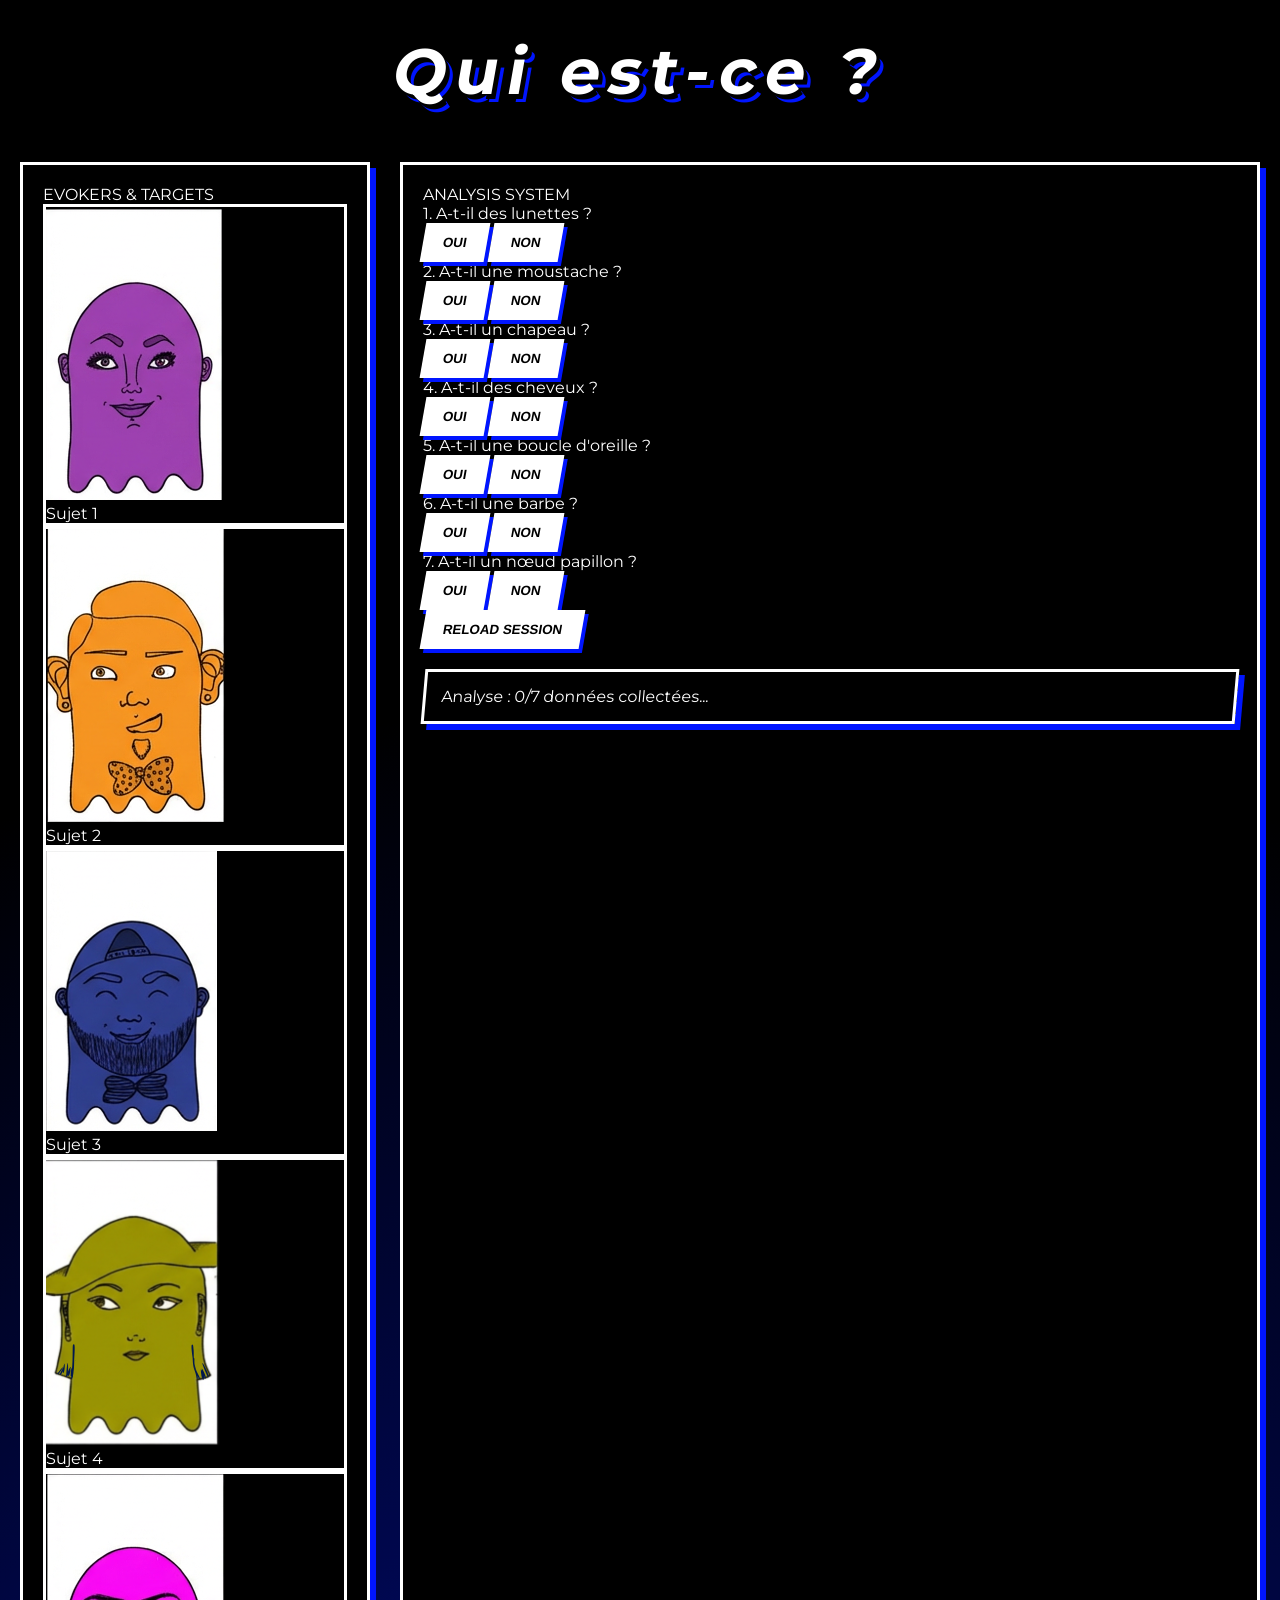
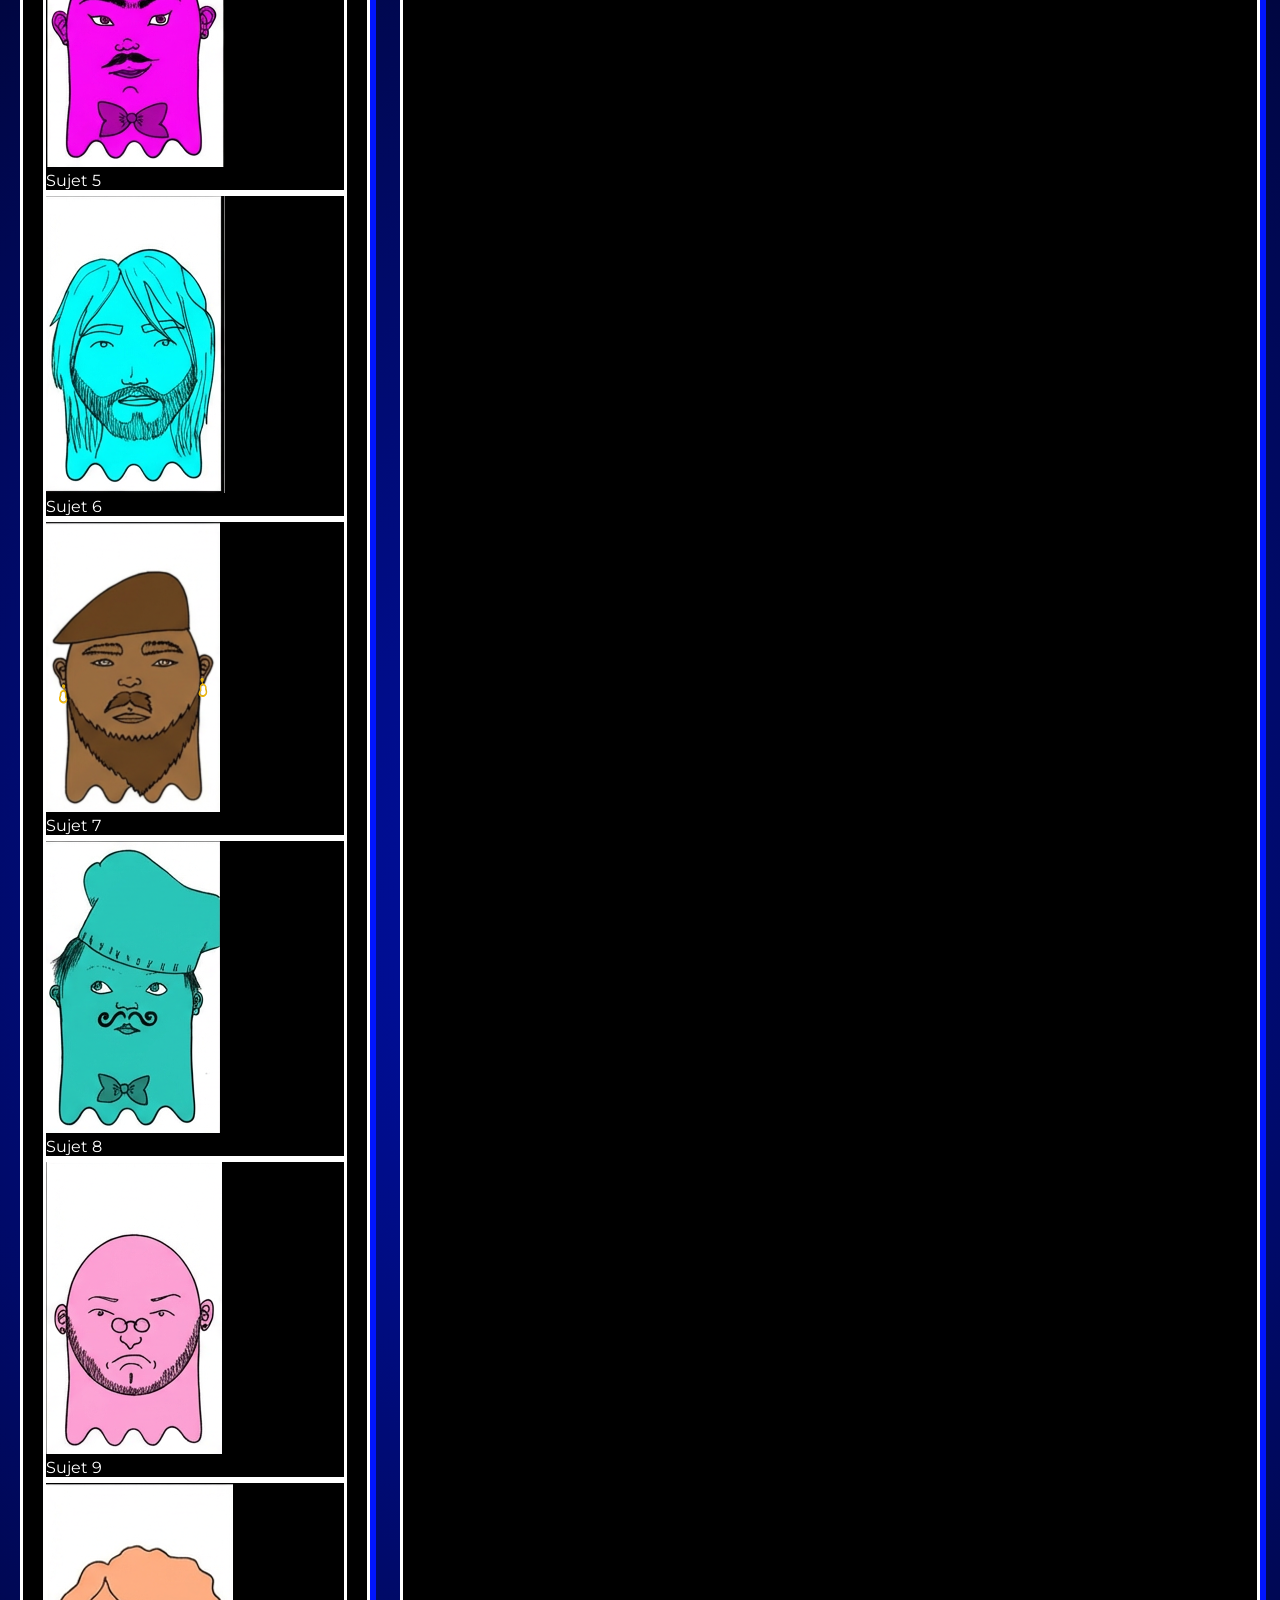
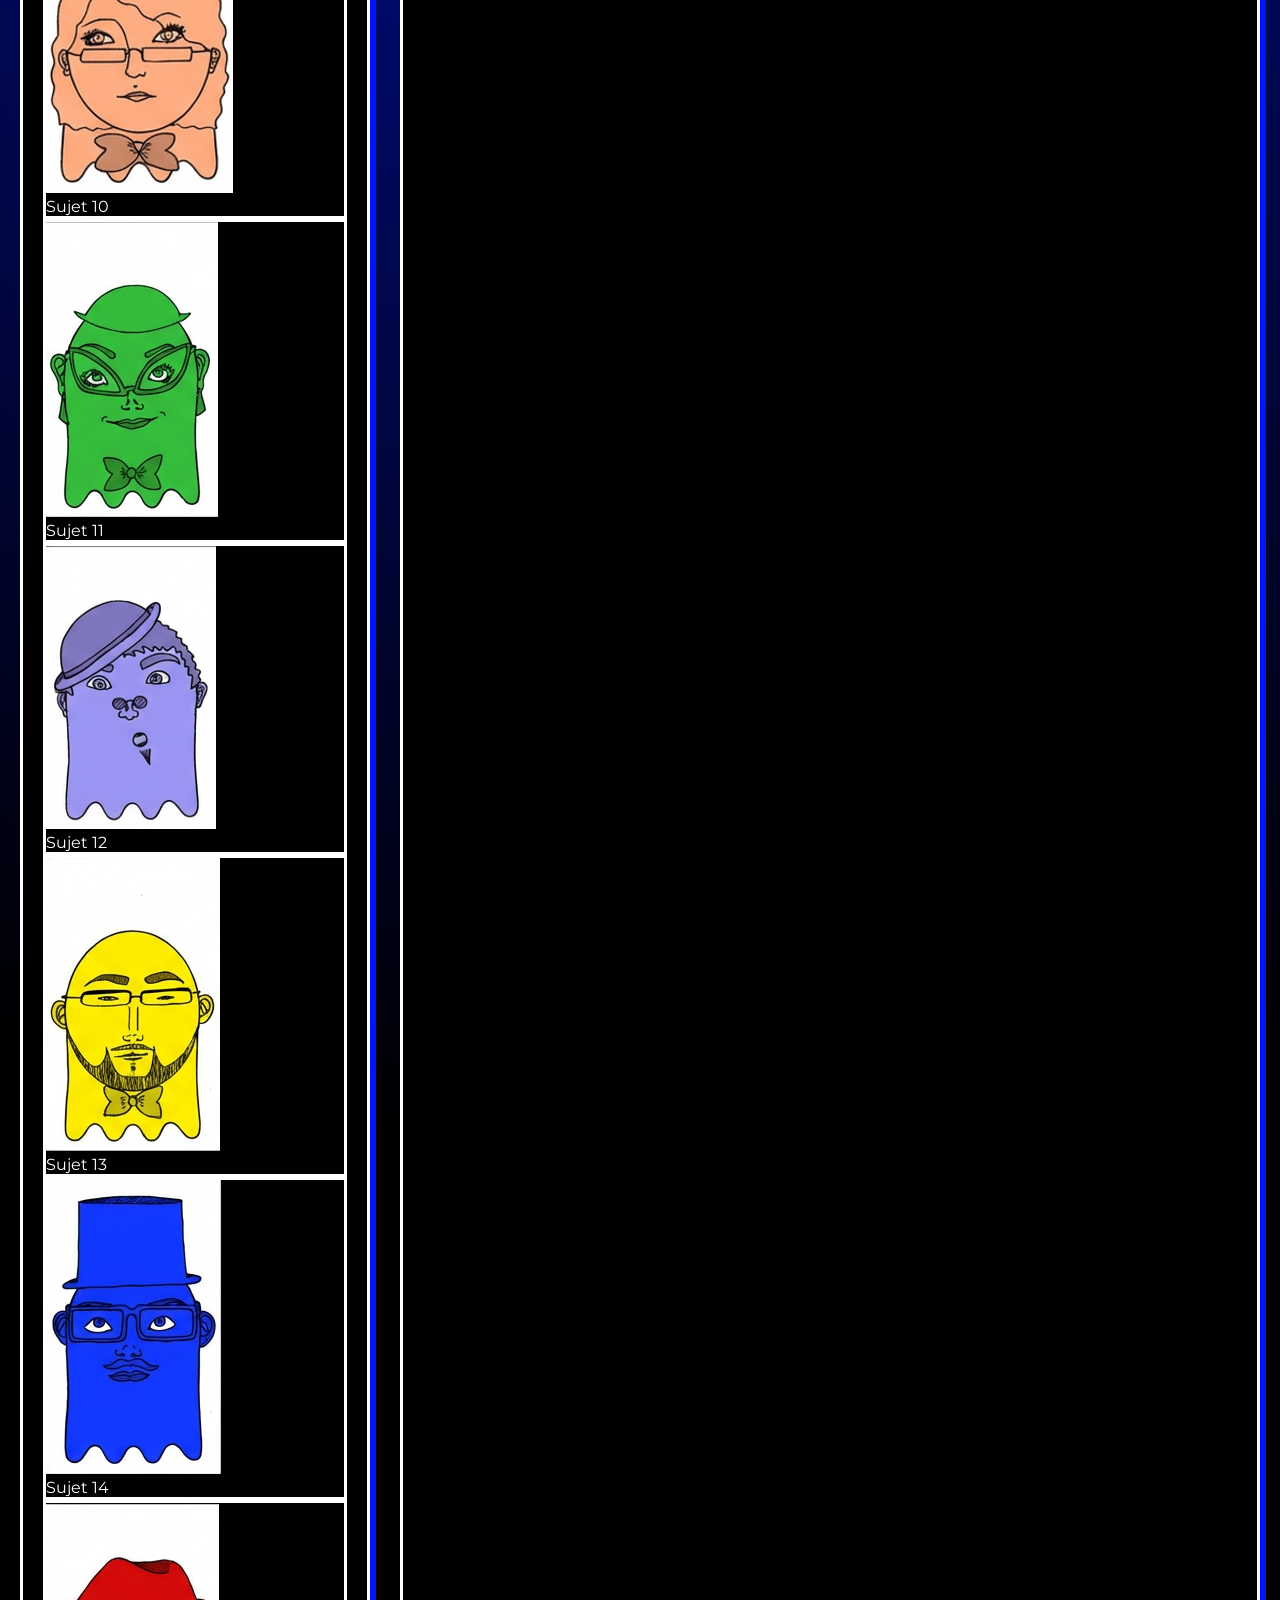
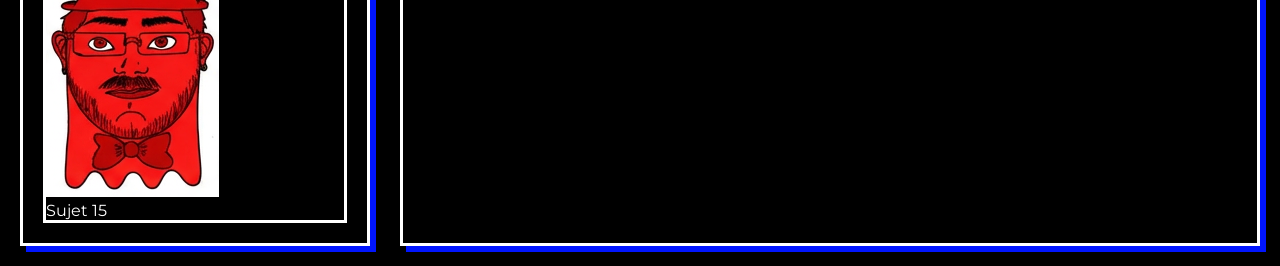
<file: index.html>
<!DOCTYPE html>
<html lang="fr">
<head>
    <meta charset="UTF-8">
    <meta name="viewport" content="width=device-width, initial-scale=1.0">
    <title>Projet : Qui est-ce ?</title>
    <link rel="stylesheet" href="style_jeu.css">
</head>
<body>
    <h1>Qui est-ce ?</h1>
    
    <div id="main">
        <div id="col-gauche">
            <div class="panel-label">EVOKERS & TARGETS</div>
            <div id="grille-persos"></div>
        </div>

        <div id="col-droite">
            <div class="panel-label">ANALYSIS SYSTEM</div>
            <div id="questions-container"></div>
            <div class="action-row">
                <button onclick="resetGame()" class="btn-reset">RELOAD SESSION</button>
            </div>
            <div id="message">Initialisation...</div>
        </div>
    </div>

    <script>
        const questions = [
            "A-t-il des lunettes ?", "A-t-il une moustache ?", "A-t-il un chapeau ?",
            "A-t-il des cheveux ?", "A-t-il une boucle d'oreille ?", "A-t-il une barbe ?",
            "A-t-il un nœud papillon ?"
        ];

        // Vérifie bien que ces noms correspondent à tes fichiers dans /img
        const characterCodes = [
            "0000000", "0001111", "0010011", "0011100", "0100101", 
            "0101010", "0110110", "0111001", "1000110", "1001101", 
            "1010101", "1011010", "1100011", "1110000", "1111111"
        ];

        let userAnswers = Array(7).fill(null);

        function init() {
            renderQuestions();
            update();
        }

        function renderQuestions() {
            const container = document.getElementById('questions-container');
            container.innerHTML = questions.map((q, i) => `
                <div class="question-bloc">
                    <p>${i + 1}. ${q}</p>
                    <button id="btn-${i}-1" onclick="setAns(${i}, '1')">OUI</button>
                    <button id="btn-${i}-0" onclick="setAns(${i}, '0')">NON</button>
                </div>
            `).join('');
        }

        function setAns(index, val) {
            userAnswers[index] = val;
            update();
        }

        function resetGame() {
            userAnswers.fill(null);
            update();
        }

        function update() {
            const answeredCount = userAnswers.filter(a => a !== null).length;
            
            // Calcul des scores
            const results = characterCodes.map(code => {
                let diff = 0;
                let syndrome = [];
                userAnswers.forEach((ans, i) => {
                    if (ans !== null && code[i] !== ans) {
                        diff++;
                        syndrome.push("Q" + (i+1));
                    }
                });
                return { code, diff, syndrome };
            });

            // On cherche le score minimum (le perso qui ressemble le plus)
            const minDiff = Math.min(...results.map(r => r.diff));

            // Mise à jour de la Grille
            const grille = document.getElementById('grille-persos');
            grille.innerHTML = characterCodes.map((code, i) => {
                const res = results[i];
                let classes = "perso-card";
                if (answeredCount === 7 && res.diff === minDiff && res.diff <= 2) classes += " winner";
                return `<div class="${classes}"><img src="img/${code}.png"><br>Sujet ${i+1}</div>`;
            }).join('');

            // Mise à jour des Boutons (pour voir sur quoi on a cliqué)
            for(let i=0; i<7; i++) {
                document.getElementById(`btn-${i}-1`).className = userAnswers[i] === '1' ? 'is-selected' : '';
                document.getElementById(`btn-${i}-0`).className = userAnswers[i] === '0' ? 'is-selected' : '';
            }

            // Message
            const msg = document.getElementById('message');
            if (answeredCount < 7) {
                msg.innerText = `Analyse : ${answeredCount}/7 données collectées...`;
            } else {
                const winners = results.filter(r => r.diff === minDiff);
                msg.innerText = minDiff > 2 ? "ERREUR : Trop de mensonges détectés." : `Cible détectée (${minDiff} erreur(s))`;
            }
        }
        init();
    </script>
</body>
</html>
</file>
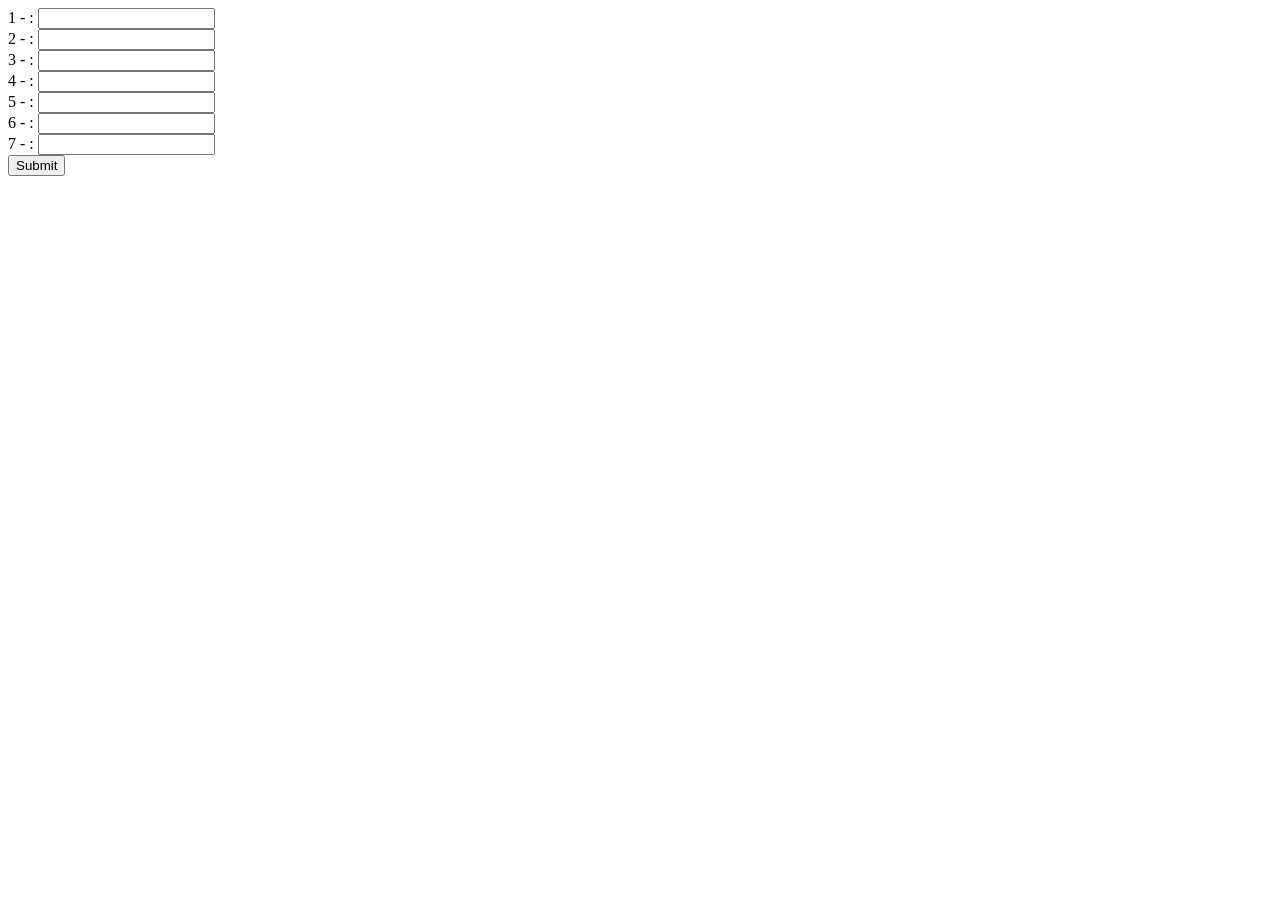
<file: form.html>
<html>
<body>

<form action="index.html" method="post">
1 - : <input type="text" name="name"><br>
2 - : <input type="text" name="email"><br>
3 - : <input type="text" name="name"><br>
4 - : <input type="text" name="email"><br>
5 - : <input type="text" name="name"><br>
6 - : <input type="text" name="email"><br>
7 - : <input type="text" name="name"><br>
<input type="submit">
</form>

</body>
</html>
</file>
<file: style_jeu.css>
@import url('https://fonts.googleapis.com/css2?family=Montserrat:wght@700;900&display=swap');

:root {
  --p3-blue: #0015ff;
  --p3-black: #000;
  --p3-white: #fff;
}

/* RESET */
* {
  margin: 0;
  padding: 0;
  box-sizing: border-box;
}

/* BODY */
body {
  min-height: 100vh;
  background: radial-gradient(circle at center, #0010aa 0%, #000 70%);
  font-family: 'Montserrat', sans-serif;
  color: white;
  overflow-x: hidden;
}

/* HEADER */
h1 {
  text-align: center;
  font-size: clamp(2rem, 6vw, 4rem);
  letter-spacing: 8px;
  margin: 2rem 0;

  transform: skew(-10deg);

  text-shadow:
    5px 5px 0 black,
    8px 8px 0 var(--p3-blue);
}

/* LAYOUT */
#main {
  display: grid;
  grid-template-columns: 350px 1fr;
  gap: 30px;
  max-width: 1400px;
  margin: auto;
  padding: 20px;
}

/* PANELS */
#col-gauche,
#col-droite {
  background: #000;
  border: 3px solid white;
  box-shadow:
    6px 6px 0 var(--p3-blue);
  padding: 20px;
  position: relative;
}

/* TITRES */
h2 {
  font-size: 0.9rem;
  letter-spacing: 2px;
  margin-bottom: 10px;

  transform: skew(-10deg);

  background: white;
  color: black;
  display: inline-block;
  padding: 5px 10px;
}

/* TABLE */
#tableau td {
  background: #000;
  border: 2px solid white;
  transition: 0.2s;
  cursor: pointer;
}

#tableau td:hover {
  transform: scale(1.1) skew(-5deg);
  box-shadow:
    4px 4px 0 var(--p3-blue);
}

/* CARTES PERSONNAGES */
.perso-card {
  border: 3px solid white;
  background: black;

  transition: 0.2s;
}

.perso-card:hover {
  transform: scale(1.05) skew(-5deg);
  box-shadow:
    6px 6px 0 var(--p3-blue);
}

/* BOUTONS */
button {
  background: white;
  color: black;
  border: none;
  padding: 12px 20px;
  font-weight: bold;
  cursor: pointer;

  transform: skew(-10deg);

  box-shadow:
    4px 4px 0 var(--p3-blue);

  transition: 0.2s;
}

button:hover {
  background: var(--p3-blue);
  color: white;
  box-shadow:
    6px 6px 0 black;
}

/* MESSAGE */
#message {
  margin-top: 20px;
  padding: 15px;
  border: 3px solid white;

  transform: skew(-5deg);

  box-shadow:
    6px 6px 0 var(--p3-blue);
}
</file>
